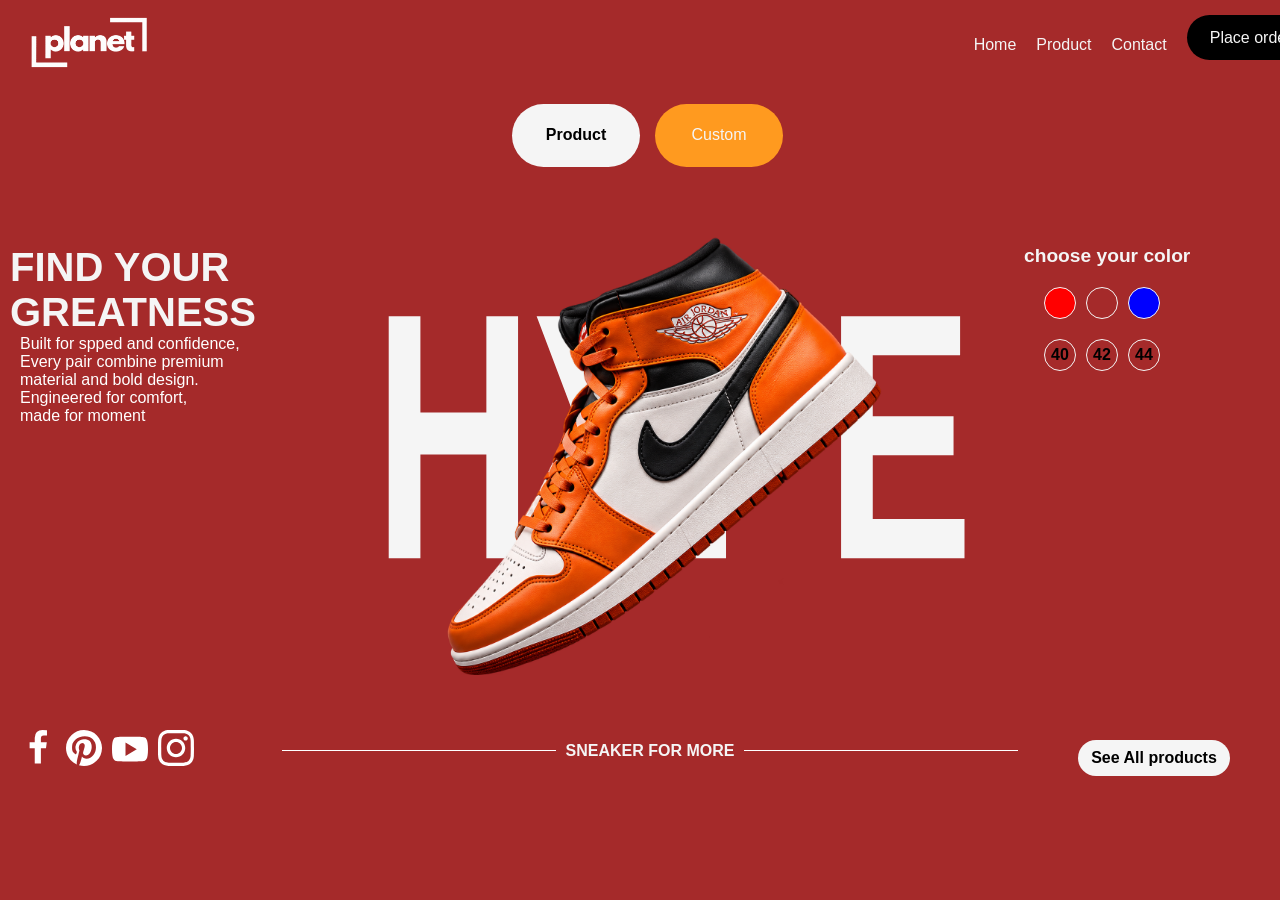
<file: index.html>
<!DOCTYPE html>
<html lang="en">
<head>
    <meta charset="UTF-8">
    <meta name="viewport" content="width=device-width, initial-scale=1.0">
    <title>Document</title>
    <link rel="stylesheet" href="shoes.css">
</head>
<body>
    <div id="main">
        <div id="header">
            <div id="logo">
                <img src="logo.png" alt="">
            </div>
            <div class="text">Home</div>
            <div class="text">Product</div>
            <div class="text">Contact</div>
            <div id="pop">Place order</div>
            </div>
            <div id="header2">
                <div id="ko" class="custom"><b>Product</b></div>
                <div id="ki"class="custom">Custom</div>
            </div>
            <div id="header3"></div>
            <div id="imgf">
            <div id="page1">
                <div id="text"><b>FIND YOUR<br>GREATNESS</b></div>
                <div id="text1">Built for spped and confidence,<br>Every pair combine premium<br>
                material and bold design.<br>Engineered for comfort,<br>made for moment</div>

            </div>
            <div id="hype">
                <div id="text2"><b>HYPE</b></div>
                <div id="main2">
                <div id="img1" ><img src="shoe.png" alt=""></div>
                </div>
                </div>
                <div id="text3">
                    <div id="cho"><b>choose your color</b></div>
                    <div id="cir">
                        <div id="c1"class="circle"></div>
                        <div class="circle"></div>
                        <div id="c2"class="circle"></div>
                    </div>
                    <div id="pir">
                        <div class="circle">40</div>
                        <div class="circle">42</div>
                        <div class="circle">44</div>
                    </div>
                    </div>
                    </div>
                <div id="part3">
                    <div id="lg">
                    <div class="logos"><img src="facebook.svg" alt=""></div>
                    <div class="logos"><img src="pinterest.svg" alt=""></div>
                    <div class="logos"><img src="youtube.svg" alt=""></div>
                    <div class="logos"><img src="instagram.svg" alt=""></div>
                    </div>
                    <div id="lg2">
                        <div id="slg"><span></span><b>SNEAKER FOR MORE</b><span></span></div>
                    </div>
                    <div id="dps">
                        <div id="sha"><b>See All products</b></div>
                    </div>
                </div>
                    

</body>
</html>
</file>
<file: shoes.css>
*{
    margin: 0%;
    padding:0% ;
    font-family: 'Gill Sans', 'Gill Sans MT', Calibri, 'Trebuchet MS', sans-serif;
}
html,body{
    height:100%;
    width:100%;
    }
#main{
    height: 100%;
    width: 100%;
    }
#header{
    height:10%;
    width:100%;
    display:flex;
    background-color:brown;
}
.text{
    display:flex;
   align-items: center;
    margin-left: 20px;
    translate: 780px;
    color: whitesmoke;
    border-radius: 50px;
}
#logo{
    height: 70%;
    margin: 10px;
    display:flex;
    align-items: center;
    justify-content: center;
}
img{
    height: 100%;
    width: 100%;
    object-fit: cover;
}
#pop{
    height:50%;
    width:10%;
    margin-top: 15px;
    display: flex;
    align-items: center;
    justify-content: center;
    border-style: hidden;
    translate:800px;
    border-radius: 70px;
    background-color:black;
    color:whitesmoke;
}
#header2{
    background-color: brown;
    height:10%;
    width:100%;
    display: flex;
    align-items: center;
    justify-content: center;
}
.custom{
    height: 70%;
    width:10%;
    display: flex;
    align-items: center;
    justify-content: center;
    margin-left: 15px;
    border-style:hidden;
    border-radius:100px;
    background-color: #ff9a1f;
    color: whitesmoke;
    
}
#ko{
    background-color: whitesmoke;
    color: black;
}
#header3{
    height: 5%;
    width: 100%;
    background-color: brown;
}
#page1{
    height: 100%;
    width:30%;
    background-color: aqua;
    background-color: brown;
}
#text{
    font-size:40px;
    color: whitesmoke;
    margin-left: 10px;
    transform: translatey(20px);

}
#text1{
    color: white;
    transform:translate(20px,20px);
}
#imgf{
    height: 55%;
    width:100%;
    display:flex;

}
#hype{
    height: 100%;
    width:50% ;
    background-color:brown;
    display: flex;
    align-items: center;
    justify-content: center;
}
#text2{
    color: whitesmoke;
    font-size:220px;
    transform: scaley(1.6);
    margin-bottom: 70px;
    margin-right: 60px;

}
#img1{
    height: 50%;
    position: absolute;
    top: 50%;
    left: 50%;
    transform: translate(-50%,-50%);
    margin-left: 15px;

}
#text3{
    height: 100%;
    width:20%;
    background-color: brown;

}
#cho{
    color: whitesmoke;
    font-size: larger;
    transform: translateY(20px);

}
#cir{
    display: flex;
    margin-left: 10px;
    transform: translateY(30px);
}
.circle{
    display: flex;
    align-items: center;
    justify-content: center;
    height: 30px;
    width: 30px;
    border-radius: 50%;
    border:1px solid whitesmoke;
    margin-left: 10PX;
    margin-top: 10px;
font-weight: bold;

}
#pir{
    display: flex;
    margin-left: 10px;
    transform: translateY(40px);

}
#c1{
    background-color: red;
}
#c2{
    background-color: blue;
}
#part3{
    height:20%;
    width:100%;
    background-color:brown;
    display: flex;
    
}
.logos{
    height:100%;
    display: flex;
    align-items: center;
    margin-left: 10PX;
    
}
#lg{
    height:20%;
    width: 20%;
    display: flex;
    align-items: center;
    margin: 10PX;

}
#lg2{
    height:100%;
    width:60%;
    background-color:brown;

}
#slg{
   display: flex;
   align-items: center;
   justify-content: center;
   color: whitesmoke;
   transform: translateY(20px);
}
#slg span{
    height: 1px;
    background-color: white;
    flex: 1;
    margin: 10px;

}
#dps{
    height:100%;
    width: 20%;
    background-color:brown;
    display: flex;
    justify-content:center ;
   
}
#sha{
    height: 20%;
    width: 60%;
    border-style: hidden;
    justify-content: center;
    display: flex;
    align-items: center;
    border-radius: 100px;
    color: black;
    background-color: whitesmoke;
    transform: translateY(20px);
}
.text:hover{
    background-color: black;
}
#pop:hover{
    color:black;
    background-color: whitesmoke;
}
#sha:hover{
    background-color: black;
    color: whitesmoke;
}
.logos:hover{
    background-color: black;
    color: whitesmoke;
}
/* =========================
   MOBILE RESPONSIVE DESIGN
   ========================= */

@media (max-width: 600px) {

    html, body {
        width: 100%;
        height: 100%;
        overflow-x: hidden;
    }

    #main {
        width: 100%;
        min-height: 100vh;
        overflow: hidden;
    }

    /* HEADER */
    #header {
        height: 8%;
        width: 100%;
        display: flex;
        align-items: center;
        justify-content: space-between;
    }

    #logo {
        height: 60%;
        width: 100px;
        margin: 10px;
    }

    .text {
        margin-left: 0;
        translate: 0;
        font-size: 12px;
        gap: 8px;
    }

    #pop {
        translate: 0;
        width: 80px;
        height: 40%;
        margin: 0 8px 0 5px;
        font-size: 11px;
    }


    /* PRODUCT / CUSTOM BUTTONS */
    #header2 {
        height: 8%;
    }

    .custom {
        width: 80px;
        height: 55%;
        margin-left: 8px;
        font-size: 12px;
    }


    #header3 {
        height: 3%;
    }


    /* MAIN HERO AREA */
    #imgf {
        height: 61%;
        width: 100%;
        display: flex;
        position: relative;
    }


    /* LEFT TEXT */
    #page1 {
        width: 30%;
        height: 100%;
    }

    #text {
        font-size: 24px;
        margin-left: 5px;
        transform: translateY(10px);
        line-height: 1.1;
    }

    #text1 {
        font-size: 10px;
        transform: translate(5px, 15px);
        line-height: 1.3;
    }


    /* HYPE */
    #hype {
        width: 50%;
        height: 100%;
    }

    #text2 {
        font-size: 85px;
        transform: scaley(1.5);
        margin-bottom: 30px;
        margin-right: 10px;
    }


    /* SHOE */
    #img1 {
        height: 35%;
        width: 45%;
        position: absolute;
        top: 50%;
        left: 50%;
        transform: translate(-50%, -50%);
        margin-left: 0;
        z-index: 5;
    }

    #img1 img {
        width: 100%;
        height: 100%;
        object-fit: contain;
    }


    /* RIGHT COLOR SECTION */
    #text3 {
        width: 20%;
        height: 100%;
    }

    #cho {
        font-size: 12px;
        transform: translateY(15px);
        margin-left: 2px;
    }

    #cir {
        margin-left: 0;
        transform: translateY(20px);
        flex-wrap: wrap;
    }

    .circle {
        height: 20px;
        width: 20px;
        font-size: 8px;
        margin-left: 3px;
        margin-top: 5px;
    }

    #pir {
        margin-left: 0;
        transform: translateY(25px);
        flex-wrap: wrap;
    }


    /* BOTTOM SECTION */
    #part3 {
        height: 20%;
        width: 100%;
    }

    .logos {
        margin-left: 3px;
    }

    #lg {
        height: 20%;
        width: 25%;
        margin: 3px;
    }

    #lg2 {
        width: 55%;
    }

    #slg {
        font-size: 10px;
        transform: translateY(10px);
        white-space: nowrap;
    }

    #slg span {
        margin: 5px;
    }

    #dps {
        width: 20%;
    }

    #sha {
        width: 90%;
        height: 20%;
        font-size: 9px;
        transform: translateY(10px);
    }
}
</file>
